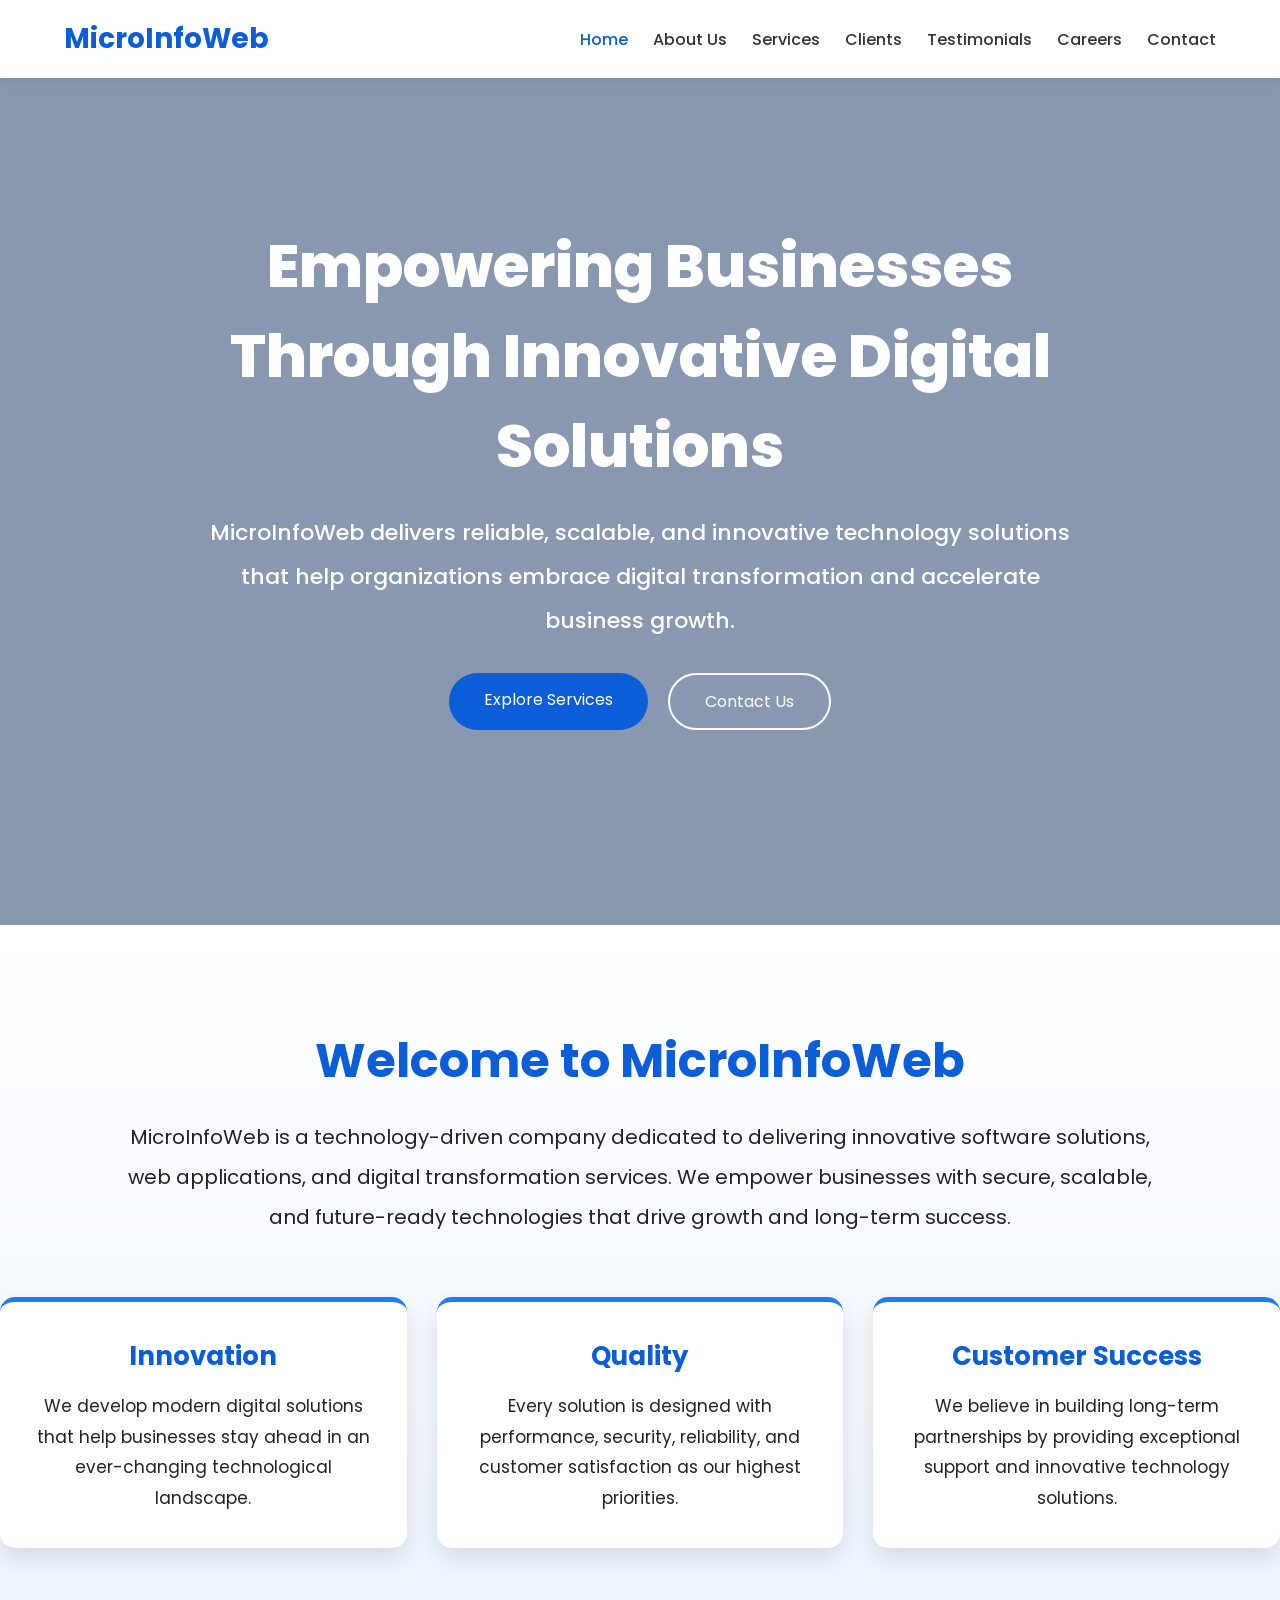
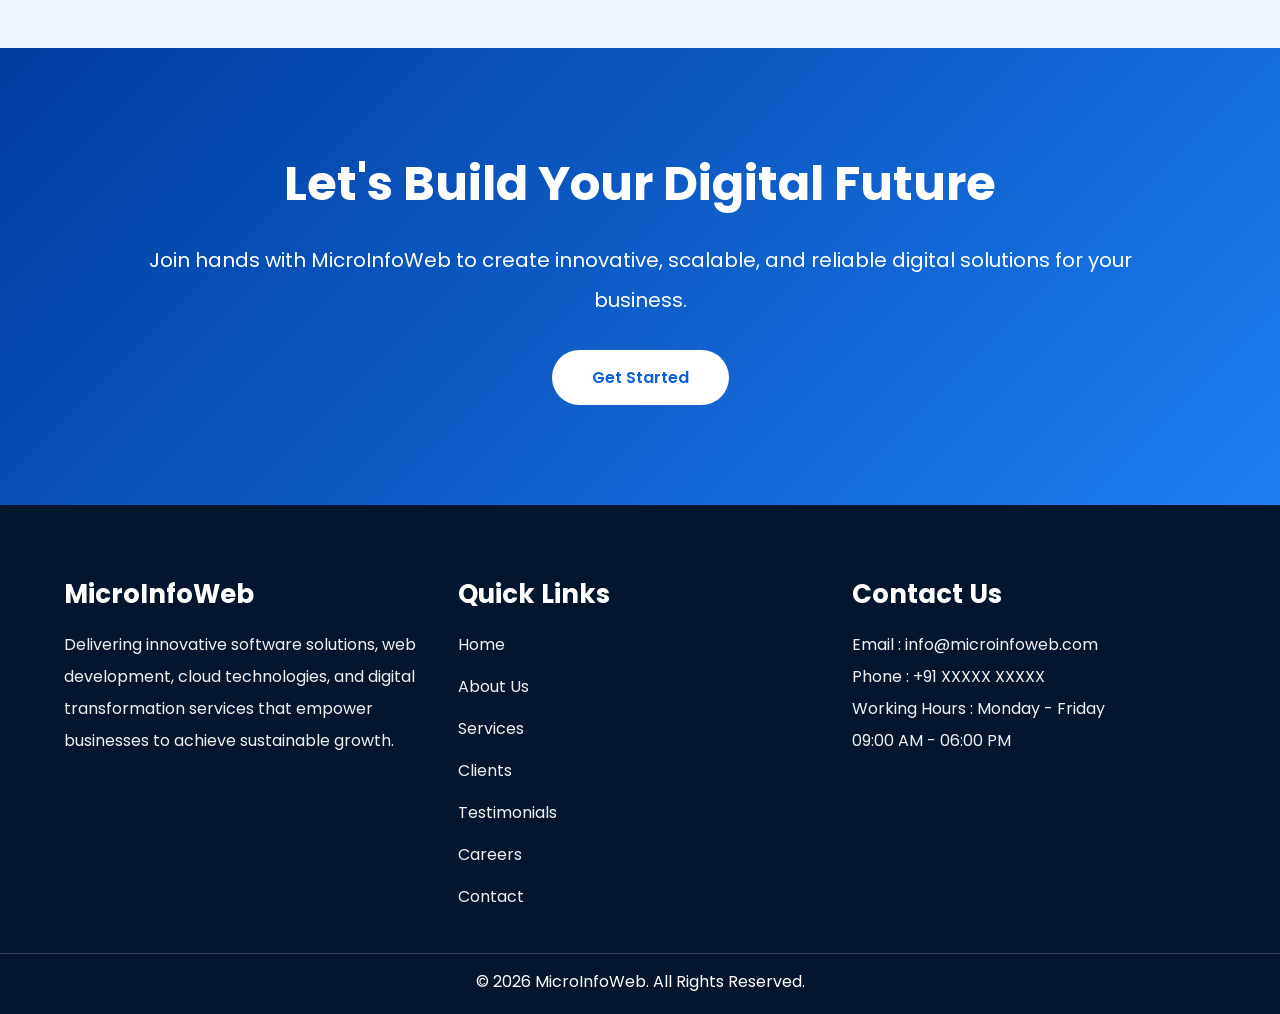
<file: index.html>
```html
<!DOCTYPE html>
<html lang="en">

<head>

    <meta charset="UTF-8">

    <meta name="viewport" content="width=device-width, initial-scale=1.0">

    <title>MicroInfoWeb | Home</title>

    <link rel="preconnect" href="https://fonts.googleapis.com">

    <link rel="preconnect" href="https://fonts.gstatic.com" crossorigin>

    <link href="https://fonts.googleapis.com/css2?family=Poppins:wght@300;400;500;600;700;800&display=swap" rel="stylesheet">

    <link rel="stylesheet" href="style.css">

</head>

<body>

<header>

    <nav class="navbar">

        <div class="logo">
            <a href="index.html">MicroInfoWeb</a>
        </div>

        <ul class="nav-links">

            <li><a class="active" href="index.html">Home</a></li>

            <li><a href="About-us.html">About Us</a></li>

            <li><a href="Services.html">Services</a></li>

            <li><a href="clientpage.html">Clients</a></li>

            <li><a href="Testimonials.html">Testimonials</a></li>

            <li><a href="careersection.html">Careers</a></li>

            <li><a href="contact.html">Contact</a></li>

        </ul>

    </nav>

</header>

<!-- ================= HERO ================= -->

<section class="hero">

    <div class="hero-overlay">

        <div class="hero-content">

            <h1>

                Empowering Businesses Through
                Innovative Digital Solutions

            </h1>

            <p>

                MicroInfoWeb delivers reliable, scalable, and innovative
                technology solutions that help organizations embrace
                digital transformation and accelerate business growth.

            </p>

            <div class="hero-buttons">

                <a href="Services.html" class="btn-primary">

                    Explore Services

                </a>

                <a href="contact.html" class="btn-secondary">

                    Contact Us

                </a>

            </div>

        </div>

    </div>

</section>
<!-- =========================
     BRANDING SECTION
========================= -->

<section class="branding">

    <div class="container">

        <h2>Welcome to MicroInfoWeb</h2>

        <p class="branding-text">

            MicroInfoWeb is a technology-driven company dedicated to
            delivering innovative software solutions, web applications,
            and digital transformation services. We empower businesses
            with secure, scalable, and future-ready technologies that
            drive growth and long-term success.

        </p>

        <div class="brand-cards">

            <div class="card">

                <h3>Innovation</h3>

                <p>

                    We develop modern digital solutions that help
                    businesses stay ahead in an ever-changing
                    technological landscape.

                </p>

            </div>

            <div class="card">

                <h3>Quality</h3>

                <p>

                    Every solution is designed with performance,
                    security, reliability, and customer satisfaction
                    as our highest priorities.

                </p>

            </div>

            <div class="card">

                <h3>Customer Success</h3>

                <p>

                    We believe in building long-term partnerships by
                    providing exceptional support and innovative
                    technology solutions.

                </p>

            </div>

        </div>

    </div>

</section>

<!-- =========================
     CALL TO ACTION
========================= -->

<section class="cta">

    <div class="container">

        <h2>Let's Build Your Digital Future</h2>

        <p>

            Join hands with MicroInfoWeb to create innovative,
            scalable, and reliable digital solutions for your
            business.

        </p>

        <a href="contact.html" class="cta-btn">

            Get Started

        </a>

    </div>

</section>
<!-- =========================
     FOOTER
========================= -->

<footer>

    <div class="footer-container">

        <!-- Company -->

        <div class="footer-box">

            <h3>MicroInfoWeb</h3>

            <p>

                Delivering innovative software solutions, web development,
                cloud technologies, and digital transformation services that
                empower businesses to achieve sustainable growth.

            </p>

        </div>

        <!-- Quick Links -->

        <div class="footer-box">

            <h3>Quick Links</h3>

            <ul>

    <li><a href="index.html">Home</a></li>

    <li><a href="About-us.html">About Us</a></li>

    <li><a href="Services.html">Services</a></li>

    <li><a href="clientpage.html">Clients</a></li>

    <li><a href="Testimonials.html">Testimonials</a></li>

    <li><a href="careersection.html">Careers</a></li>

    <li><a href="contact.html">Contact</a></li>

</ul>

        </div>

        <!-- Contact -->

        <div class="footer-box">

            <h3>Contact Us</h3>

            <p>Email : info@microinfoweb.com</p>

            <p>Phone : +91 XXXXX XXXXX</p>

            <p>Working Hours : Monday - Friday</p>

            <p>09:00 AM - 06:00 PM</p>

        </div>

    </div>

    <div class="copyright">

        <p>

            © 2026 MicroInfoWeb. All Rights Reserved.

        </p>

    </div>

</footer>

</body>

</html>
</file>
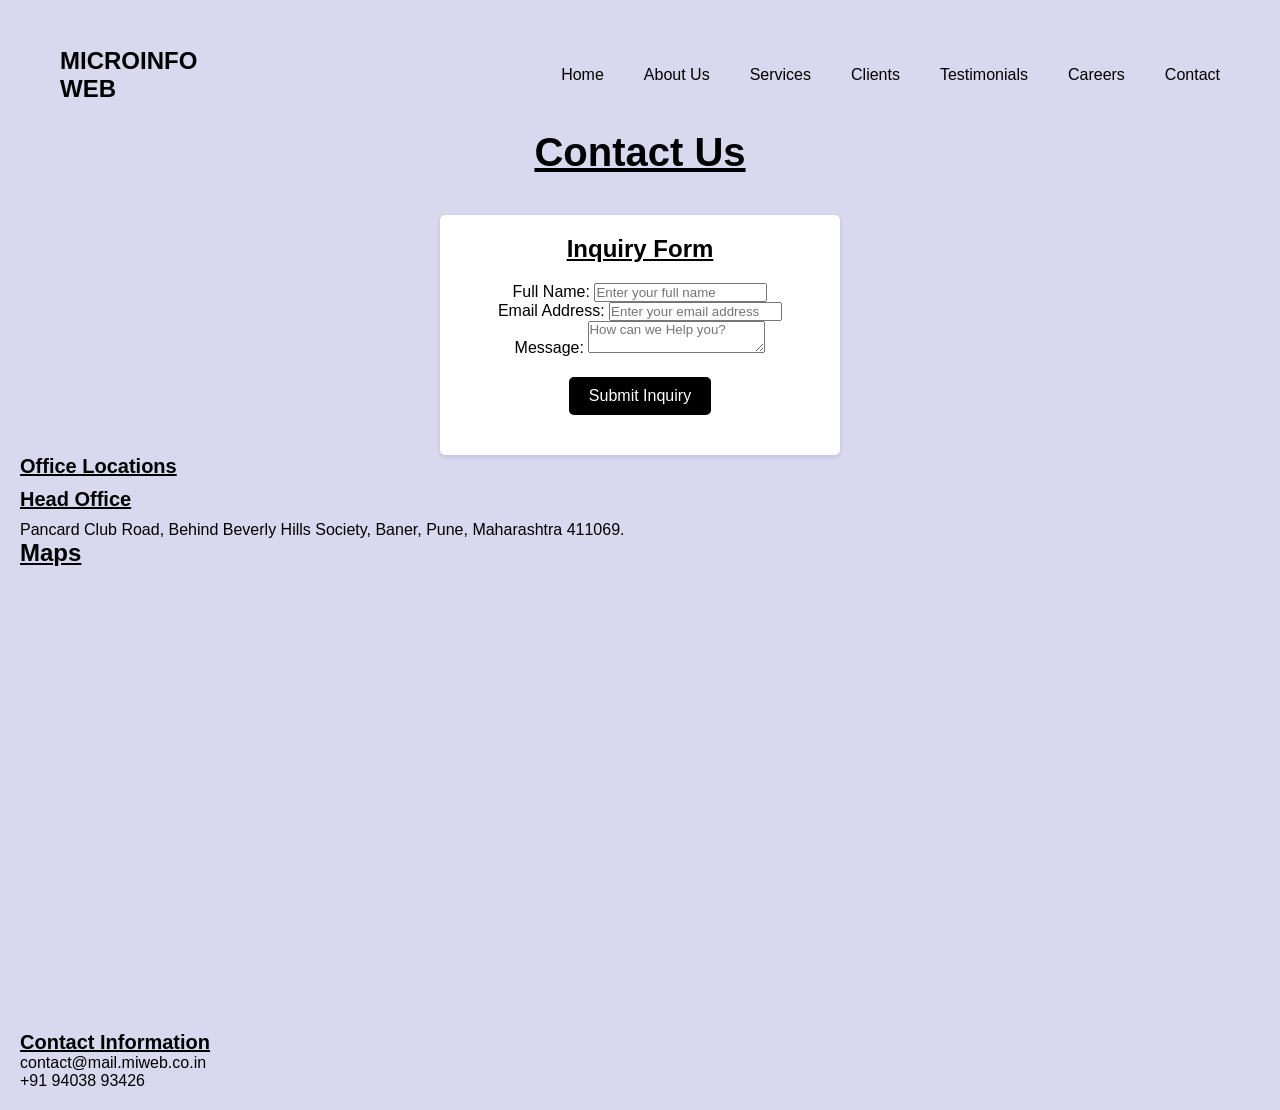
<file: contact page.html>
<!DOCTYPE html>
<html lang="en">
    <head>
        <meta charset="UTF-8">
        <meta name="viewport" content="width=device, initial-scale=1.0">
        <style>
            *{
                box-sizing: border-box;
                margin: 0;
                padding: 0;
                font-family: Arial, sans-serif;
            }

            body {
                background-color:rgb(216, 216, 238);
                color: black;
                padding: 20px;
            }

            h1 {
                text-align: center;
                margin-bottom: 40px;
                font-size: 40px;
                text-decoration: underline;
            }

            .contact-form-container {
                text-align: center;
                max-width: 400px;
                margin: 0 auto;
                padding: 20px;
                background-color: white;
                border-radius: 5px;
                box-shadow: 0 2px 5px rgba(0,0,0,0.1);
            }

            button {
                display: block;
                margin: 20px auto;
                padding: 10px 20px;
                font-size: 16px;
                background-color:black;
                color: white;
                border: none;
                border-radius: 5px;
                cursor: pointer;
            }

            h2 {
                text-align: center;
                font-size: 24px;
                margin-bottom: 20px;
                text-decoration: underline;
            }

            h3 {
                text-align: left;
                margin-bottom: 10px;
                text-decoration: underline;
                font-size: 20px;
            }

            h4 {
                text-align: left;
                margin-bottom: 10px;
                text-decoration: underline;
                font-size: 24px;
            }

            h5 {
                text-align: left;
                margin-bottom:auto;
                text-decoration: underline;
                font-size: 20px;
            }

                header{
                width: 100%;
                padding: 20px 40px;
                display: flex;
                justify-content: space-between;
                align-items: center;
            }


            .logo{
                width: 140px;
                height: 70px;
                border: 0px;
                display: flex;
                justify-content: center;
                align-items: center;
                font-size: 24px;
                font-weight: bold;
            }


            nav ul{
                list-style: none;
                display: flex;
                gap: 40px;


            }


            nav ul li a{
                text-decoration: none;
                color: black;
                font-size: 18Gpx;


            }
        </style>
</head>
<body>

    <header>
<div class="logo">
    MICROINFO WEB
</div>
<nav>
    <ul>
        
             <li><a href="index.html">Home</a></li>

            <li><a href="About-us.html">About Us</a></li>

            <li><a href="Services.html">Services</a></li>

            <li><a href="clientpage.html">Clients</a></li>

            <li><a href="Testimonials.html">Testimonials</a></li>

            <li><a href="careersection.html">Careers</a></li>

            <li><a href="contact.html">Contact</a></li>


    </ul>
</nav>
    </header>
    <div class="container">
        <h1>Contact Us</h1>
    
        <div class="contact-form-container">

            <h2>Inquiry Form</h2>


                <div class="form-group">
                    <label for="name">Full Name:</label>
                    <input type="text" id="name" name="name" required placeholder="Enter your full name">
                </div>

                <div class="form-group">
                    <label for="email">Email Address:</label>
                    <input type="email" id="email" required name="email" placeholder="Enter your email address">
                </div>
                <div class="form-group">
                    <label for="message">Message:</label>
                    <textarea id="message" name="message" required placeholder="How can we Help you?"></textarea>
                </div>
                <button type="submit">Submit Inquiry</button>
            </form>
        </div>
    </div>

    <h3>Office Locations</h3>

        <div class="office">

            <h3>Head Office</h3>
            <p>Pancard Club Road, Behind Beverly Hills Society, Baner, Pune, Maharashtra 411069.</p>

        </div>

        <h4>Maps</h4>

        <iframe src="https://www.google.com/maps/embed?pb=!1m18!1m12!1m3!1d3782.3598533192985!2d73.77155797427291!3d18.557808382542913!2m3!1f0!2f0!3f0!3m2!1i1024!2i768!4f13.1!3m3!1m2!1s0x3bc2bf6ffdcc4e3f%3A0xe9de1c5c7fad30a7!2sBeverly%20Hills!5e0!3m2!1sen!2sin!4v1782896495284!5m2!1sen!2sin" width="600" height="450" style="border:0;" allowfullscreen="" loading="lazy" referrerpolicy="strict-origin-when-cross-origin"></iframe>

        <h5>Contact Information</h5>
        <p>contact@mail.miweb.co.in</p>
        <p>+91 94038 93426</p>
</body>  
 
  </html>
</file>
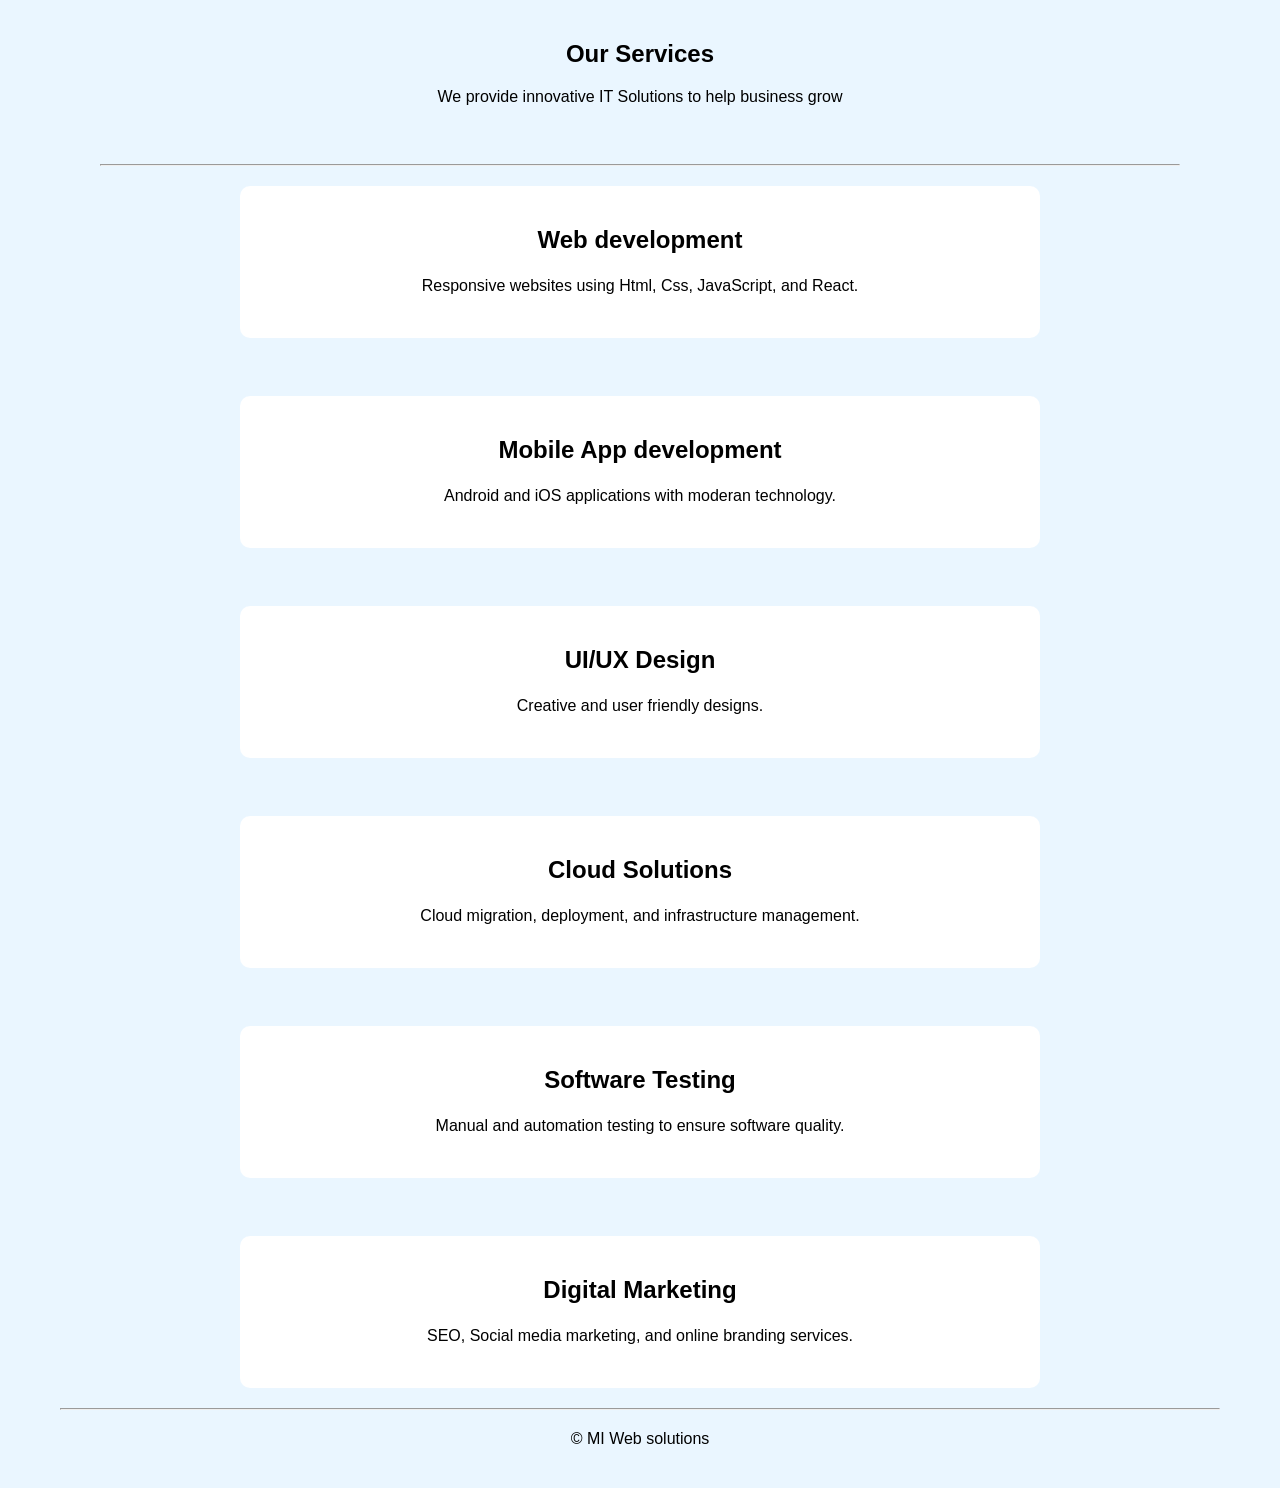
<file: Services.html>
<!doctype html>
<html lang="en">
<head>
    <meta charset="UTF-8">
    <meta name="viewport" content="width=device-width, initial-scale=1.0">
 <title>Our Services</title>
 <style>
 *{
    margin: 20px;
    padding:0;
    box-sizing: border-box;
    font-family: Arial, sans-serif;
    
 } 
 body {
   background-color: #EAF6FF;
 }
 .services{
    width: 100%;
    margin:auto;
    padding:40px 20px;
    text-align: center;
 }
 .services h1{
    color: #0A3D62;
    margin-bottom:10PX;
    font-size: 40px;
 }
 .services p{
    color:#555
   }
 .services-container{
    display: flex;
    flex-wrap: wrap;
    justify-content: center;
    gap: 25px;
 }
 .card{
    width: 800px;
    background-color: white;
    padding: 20px;
    border-radius: 10px;
    box-shadow: #555555;
    transition: 0.3s;
    text-align: center;
 }
 .card:hover{
    background: #0A3D62;
    color: #EAF6FF;
    transform: translateY(-8px);
 }
 .card h2 {
    margin-bottom: 10px;
 }
 .card p {
    color: inherit;
    line-height: 1.5;
 }
 </style>
</head>
<body>
  <section class="Services">
    
  <center><h1>Our Services</h1>
 <p>We provide innovative IT Solutions to help business grow</p></center>
    <br>
 <center> <hr 80%><div class="Services-container" >
    <div class="card" width="100"> <h2>Web development</h2>
     <p>
        Responsive websites using Html, Css, JavaScript, and React.
     </p> </div> <br>
     <div class="card" width="100">
     <h2>Mobile App development</h2>
    <p>Android and iOS applications with moderan technology.
    </p></div> <br>
    <div class="card">
        <h2> UI/UX Design</h2>
        <p>Creative and user friendly designs.</p>
    </div> <br>
    <div class="card">
        <h2>Cloud Solutions</h2>
        <p>Cloud migration, deployment, and infrastructure management.</p>
    </div> <br>
    <div class="card">
        <h2>Software Testing</h2>
        <p>Manual and automation testing to ensure software quality.</p>
    </div> <br>
    <div class="card">
        <h2>Digital Marketing</h2>
        <p>SEO, Social media marketing, and online branding services.</p>
    </div>
 </div> </center>

  </section>
    <hr 90%>
 <center> <footer>&copy; MI Web solutions</footer></center>
</body>    
</html>
</file>
<file: style.css>
@import url('https://fonts.googleapis.com/css2?family=Poppins:wght@300;400;500;600;700;800&display=swap');

*{
    margin:0;
    padding:0;
    box-sizing:border-box;
    font-family:'Poppins',sans-serif;
}

body{
    background:#f7f9fc;
    color:#222;
}

/* ================= HEADER ================= */

header{
    position:fixed;
    top:0;
    left:0;
    width:100%;
    background:#fff;
    box-shadow:0 3px 12px rgba(0,0,0,0.08);
    z-index:1000;
}

/* ================= NAVBAR ================= */

.navbar{
    width:90%;
    max-width:1300px;
    margin:auto;
    display:flex;
    justify-content:space-between;
    align-items:center;
    padding:18px 0;
}

.logo a{
    font-size:28px;
    font-weight:700;
    color:#0B5ED7;
    text-decoration:none;
}

.nav-links{
    display:flex;
    list-style:none;
    gap:25px;
}

.nav-links a{
    text-decoration:none;
    color:#333;
    font-weight:500;
    transition:0.3s;
}

.nav-links a:hover,
.nav-links a.active{
    color:#0B5ED7;
}
.hero{
    height:100vh;
    background:url("https://images.unsplash.com/photo-1497366754035-f200968a6e72?auto=format&fit=crop&w=1600&q=80");
    background-size:cover;
    background-position:center;
}

.hero-overlay{
    width:100%;
    height:100%;
    background:rgba(4,35,85,0.45);
    display:flex;
    justify-content:center;
    align-items:center;
    text-align:center;
}

.hero-content{
    width:85%;
    max-width:900px;
    color:#fff;
}

.hero-content h1{
    font-size:60px;
    font-weight:800;
    margin-bottom:20px;
}

.hero-content p{
    font-size:22px;
    line-height:2;
    font-weight:500;
}

.hero-buttons{
    margin-top:30px;
    display:flex;
    justify-content:center;
    gap:20px;
}

.btn-primary{
    background:#0B5ED7;
    color:#fff;
    padding:14px 35px;
    border-radius:30px;
    text-decoration:none;
}

.btn-secondary{
    border:2px solid #fff;
    color:#fff;
    padding:14px 35px;
    border-radius:30px;
    text-decoration:none;
}
.branding{
    padding:100px 0;
    background:linear-gradient(#fff,#eef5ff);
    text-align:center;
}

.branding h2{
    font-size:48px;
    color:#0B5ED7;
    margin-bottom:20px;
}

.branding-text{
    width:80%;
    margin:auto;
    font-size:20px;
    color:#222;
    line-height:2;
}

/* CARDS */

.brand-cards{
    display:grid;
    grid-template-columns:repeat(3,1fr);
    gap:30px;
    margin-top:60px;
}

.card{
    background:#fff;
    padding:35px;
    border-radius:15px;
    box-shadow:0 10px 25px rgba(0,0,0,0.12);
    border-top:5px solid #1d7df2;
}

.card h3{
    font-size:26px;
    color:#0B5ED7;
    margin-bottom:15px;
}

.card p{
    font-size:17px;
    color:#222;
    line-height:1.8;
}

/* CTA */

.cta{
    background:linear-gradient(135deg,#003c9e,#1d7df2);
    padding:100px 20px;
    text-align:center;
    color:#fff;
}

.cta h2{
    font-size:48px;
    margin-bottom:20px;
}

.cta p{
    font-size:20px;
    width:80%;
    margin:auto;
    line-height:2;
}

.cta-btn{
    display:inline-block;
    margin-top:30px;
    background:#fff;
    color:#0B5ED7;
    padding:15px 40px;
    border-radius:30px;
    text-decoration:none;
    font-weight:600;
}
footer{
    background:#04152E;
    color:#fff;
    padding:70px 0 20px;
}

.footer-container{
    width:90%;
    margin:auto;
    display:grid;
    grid-template-columns:repeat(3,1fr);
    gap:30px;
}

.footer-box h3{
    font-size:26px;
    margin-bottom:15px;
}

.footer-box p,
.footer-box ul li a{
    color:#f1f1f1;
    line-height:2;
    text-decoration:none;
}

.footer-box ul{
    list-style:none;
}

.footer-box ul li{
    margin-bottom:10px;
}

.copyright{
    text-align:center;
    margin-top:30px;
    border-top:1px solid rgba(255,255,255,0.2);
    padding-top:15px;
}

/* RESPONSIVE */

@media(max-width:992px){
    .brand-cards{
        grid-template-columns:repeat(2,1fr);
    }
}

@media(max-width:768px){
    .hero-content h1{
        font-size:40px;
    }

    .brand-cards{
        grid-template-columns:1fr;
    }

    .footer-container{
        grid-template-columns:1fr;
        text-align:center;
    }

    .nav-links{
        flex-wrap:wrap;
        justify-content:center;
    }
}
</file>
